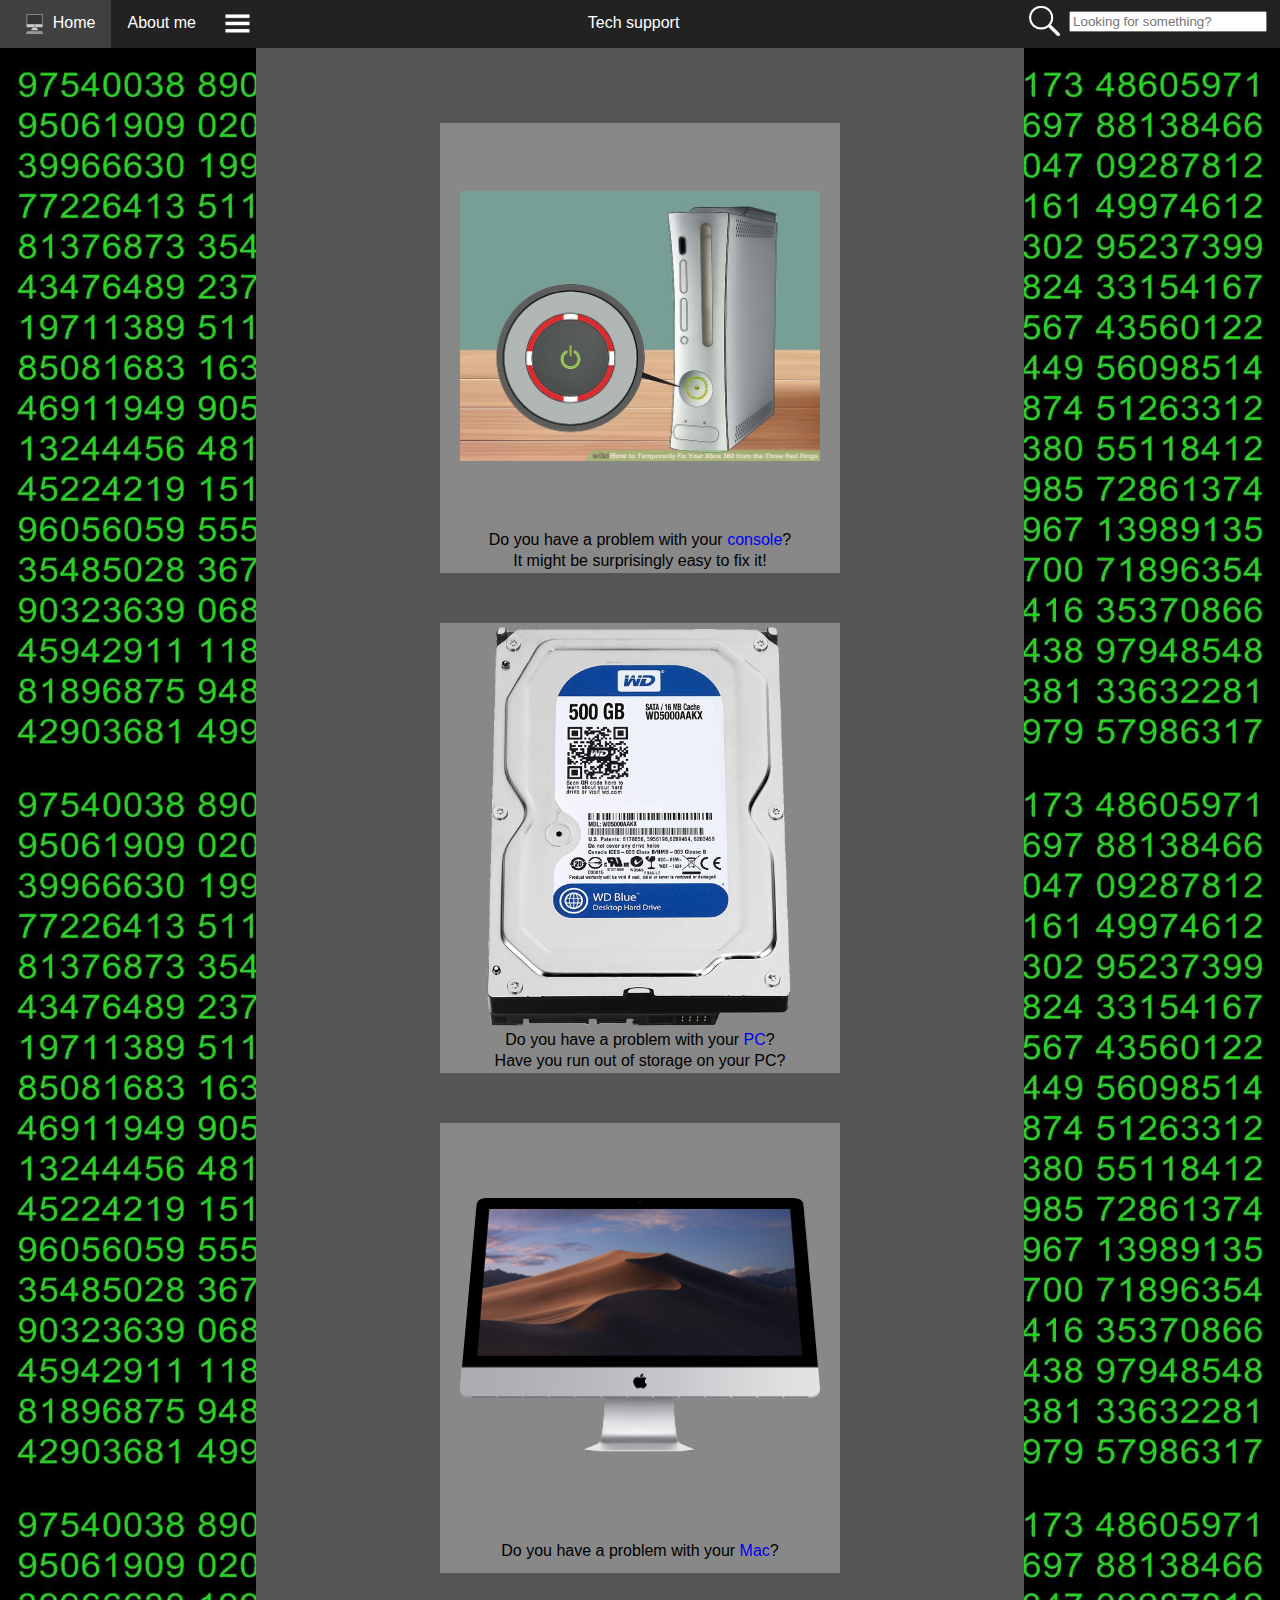
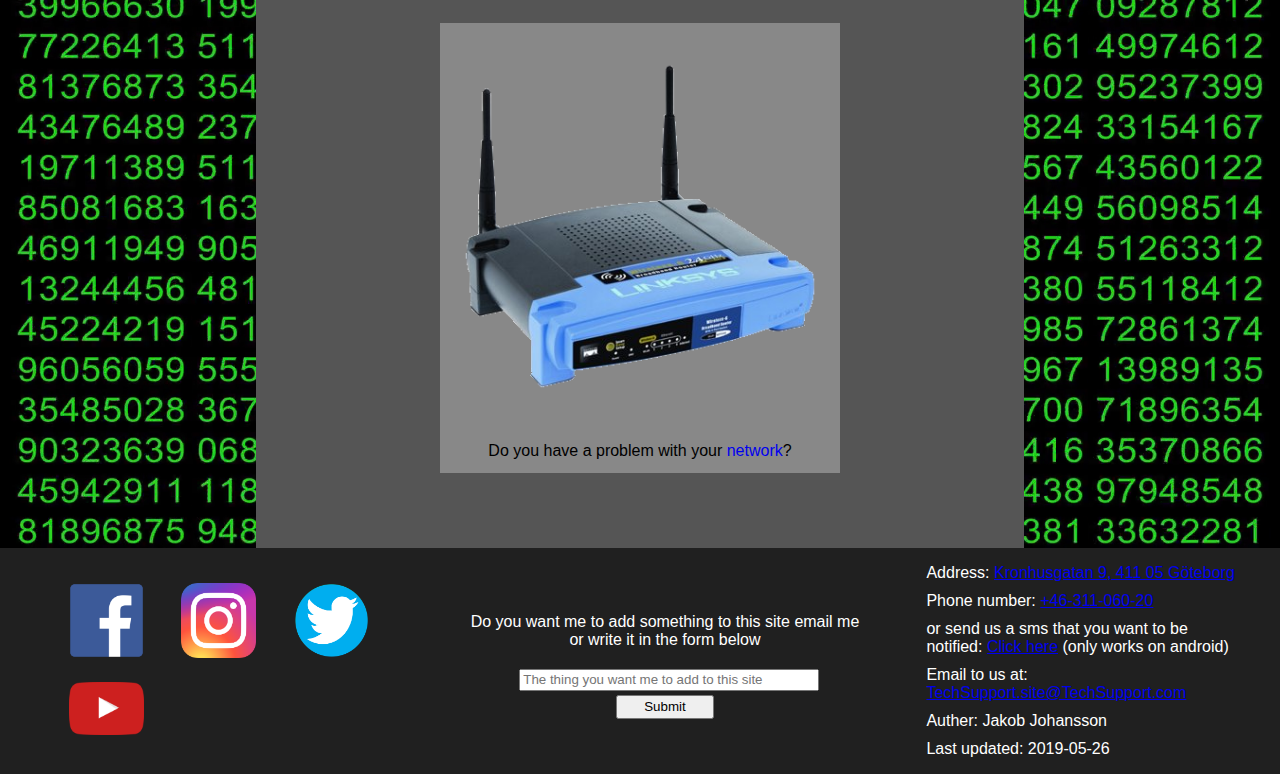
<file: Site/index.html>
<!DOCTYPE html>
<html>
	<head>
		<meta charset="utf-8"> 
		<meta name="description" content="School project">
		<meta name="keywords" content="Tech, Support, TechSupport, School, project">
		<meta name="author" content="LateSWE">

		<title>Tech Support</title>
		<link rel="stylesheet" type="text/css" href="index.css">
		<link rel="stylesheet" type="text/css" href="nav.css">

		<link rel="shortcut icon" href="./main-pics/favicon.ico" type="image/x-icon">
		<link rel="icon" href="./main-pics/favicon.ico" type="image/x-icon">
	</head>
	
	<body>
		<!--
			html files linked in here:
			"index.html"
			"Consoleproblems.html"
			"PCproblems.html"
			"MACproblems.html"
			"Networkproblems.html"
		--->
		<nav>
			<div class="left-menu">
				<a >
				    <div class="menu-logo">
					   <img src="./main-pics/logo.png" alt="Icon">
				    </div>
                Home</a>
				<a href="AboutMe.html">About me</a>
				<div class="dropdown">
					<div class="dropbtn" onclick="myFunction();">
					</div>
					<div class="dropdown-content" id="myDropdown">
						<a href="Consoleproblems.html">Console problems</a>
						<a href="PCproblems.html">PC problems</a>
						<a href="MACproblems.html">MAC problems</a>
						<a href="Networkproblems.html">Network problems</a>
  					</div>
  				</div>
  			</div>

  			<div class="title">
  				<p>Tech support</p>
  			</div>

  			<div class="search">
  				<img src="./main-pics/searchglass.png" alt="search glass icon">
  				<input type="text" name="nav-search" placeholder="Looking for something?">
  			</div>
		</nav>


		<main>
			<div class="mainContent">
				<div class="main-content-div">
					<a href="Consoleproblems.html" class="main-img-div">
						<img src="./console-pics/xbox-red-ring-of-death.jpg" alt="Xbox 360 red ring of death">
					</a>
					<br>
					<p>Do you have a problem with your <a href="Consoleproblems.html">console</a>?</p>
					<p>It might be surprisingly easy to fix it!</p>
				</div>
				<div class="main-content-div">
					<a href="PCproblems.html"class="main-img-div">
						<img src="./pc-pics/new-6tb-hdd.png" alt='A 3.5" 500GB hdd'>
					</a>
					<p>Do you have a problem with your <a href="PCproblems.html">PC</a>?</p>
					<p>Have you run out of storage on your PC?</p>
				</div>
				<div class="main-content-div">
					<a href="MACproblems.html" class="main-img-div">
						<img src="./mac-pics/imac-front.png" alt="A I-Mac">
					</a>
					<br>
					<p>Do you have a problem with your <a href="MACproblems.html">Mac</a>?</p>
				</div>
				<div class="main-content-div">
					<a href="Networkproblems.html" class="main-img-div">
						<img src="./network-pics/router.png" alt="">
					</a>
					<br>
					<p>Do you have a problem with your <a href="Networkproblems.html">network</a>?</p>
				</div>
			</div>
		</main>
		

		<footer>
			<div class="footer-socialmedia">
				<a href="https://www.facebook.com/TechSupport/">
					<img src="./footer-socialmedia/facebook.png">
				</a>
				<a href="https://www.instagram.com/TechSupport/">
					<img src="./footer-socialmedia/instagram.png">
				</a>
				<a href="https://www.twitter.com/TechSupport/">
					<img src="./footer-socialmedia/twitter.png">
				</a>
				<a href="https://www.youtube.com/user/TechSupport">
					<img src="./footer-socialmedia/youtube.png">
				</a>
			</div>

			<div class="footer-add-something">
				<p>Do you want me to add something to this site email me</p>
				<p>or write it in the form below</p>
				<div class="footer-add-something-title">
					<input type="text" name="footer-add-something-title" 
					placeholder="The thing you want me to add to this site">
				</div>
				<div class="footer-add-something-submit">
					<input type="submit" name="footer-add-something-commit">
				</div>
			</div>

			<div class="footer-contact">
				<p>Address: <a href="https://www.google.com/maps/place/NTI+Gymnasiet+Kronhus/@57.7083591,11.96575,87m/data=!3m1!1e3!4m5!3m4!1s0x0:0xc09c5415b3141458!8m2!3d57.7081938!4d11.9657129" target="_blank">Kronhusgatan 9, 411 05 Göteborg</a></p>
				<p>Phone number: <a href="tel:+46-311-060-20">+46-311-060-20</a></p>
				<p>or send us a sms that you want to be notified: <a href="sms:+46-311-060-20?body=I want to know more about this">Click here</a> (only works on android)</p>
				<p>Email to us at: <a href="mailto:TechSupport.site@TechSupport.com">TechSupport.site@TechSupport.com</a></p>
				<p>Auther: Jakob Johansson</p>
				<p>Last updated: 2019-05-26</p>
			</div>
		</footer>





		<script type="text/javascript">
			/* When the user clicks on the button, toggle between hiding and showing the dropdown content */
			function myFunction() {
				document.getElementById("myDropdown").classList.toggle("show");
			}

			// Close the dropdown if the user clicks outside of it
			window.onclick = function(e) {
				if (!e.target.matches('.dropbtn')) {
					var myDropdown = document.getElementById("myDropdown");
					if (myDropdown.classList.contains('show')) {
						myDropdown.classList.remove('show');
					}
				}
			}			
		</script>
	</body>
</html>
</file>
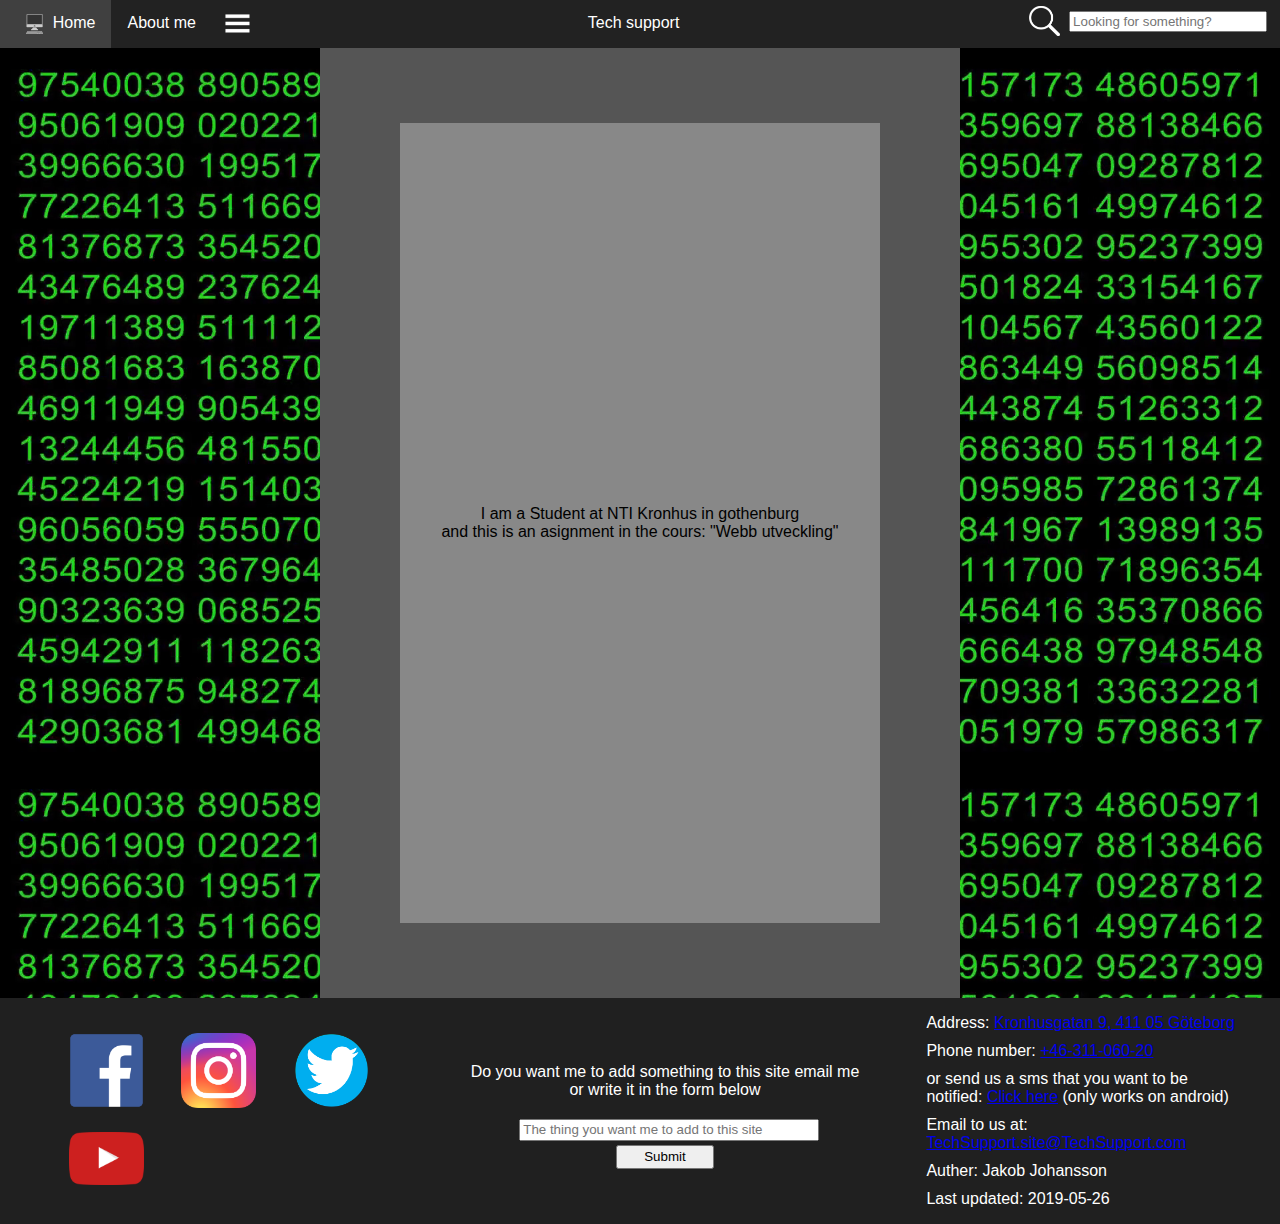
<file: Site/AboutMe.html>
<!DOCTYPE html>
<html>
	<head>
		<meta charset="utf-8"> 
		<meta name="description" content="School project">
		<meta name="keywords" content="Tech, Support, TechSupport, School, project">
		<meta name="author" content="LateSWE">

		<title>Tech Support</title>
		<link rel="stylesheet" type="text/css" href="AboutMe.css">
		<link rel="stylesheet" type="text/css" href="nav.css">

		<link rel="shortcut icon" href="./main-pics/favicon.ico" type="image/x-icon">
		<link rel="icon" href="./main-pics/favicon.ico" type="image/x-icon">
	</head>
	
	<body>
		<!--
			html files linked in here:
			"index.html"
			"Consoleproblems.html"
			"PCproblems.html"
			"MACproblems.html"
			"Networkproblems.html"
		--->
		<nav>
			<div class="left-menu">
				<a href="index.html">
				    <div class="menu-logo">
					   <img src="./main-pics/logo.png" alt="Icon">
				    </div>
                Home</a>
				<a >About me</a>
				<div class="dropdown">
					<div class="dropbtn" onclick="myFunction();">
					</div>
					<div class="dropdown-content" id="myDropdown">
						<a href="Consoleproblems.html">Console problems</a>
						<a href="PCproblems.html">PC problems</a>
						<a href="MACproblems.html">MAC problems</a>
						<a href="Networkproblems.html">Network problems</a>
  					</div>
  				</div>
  			</div>

  			<div class="title">
  				<p>Tech support</p>
  			</div>

  			<div class="search">
  				<img src="./main-pics/searchglass.png" alt="search glass icon">
  				<input type="text" name="nav-search" placeholder="Looking for something?">
  			</div>
		</nav>


		<main>
			<div class="mainContent">
				<div class="mainContent-about-me">
                    <p>I am a Student at NTI Kronhus in gothenburg</p>
                    <p>and this is an asignment in the cours: "Webb utveckling"</p>
                </div>
			</div>
		</main>
		

		<footer>
			<div class="footer-socialmedia">
				<a href="https://www.facebook.com/TechSupport/">
					<img src="./footer-socialmedia/facebook.png">
				</a>
				<a href="https://www.instagram.com/TechSupport/">
					<img src="./footer-socialmedia/instagram.png">
				</a>
				<a href="https://www.twitter.com/TechSupport/">
					<img src="./footer-socialmedia/twitter.png">
				</a>
				<a href="https://www.youtube.com/user/TechSupport">
					<img src="./footer-socialmedia/youtube.png">
				</a>
			</div>

			<div class="footer-add-something">
				<p>Do you want me to add something to this site email me</p>
				<p>or write it in the form below</p>
				<div class="footer-add-something-title">
					<input type="text" name="footer-add-something-title" 
					placeholder="The thing you want me to add to this site">
				</div>
				<div class="footer-add-something-submit">
					<input type="submit" name="footer-add-something-commit">
				</div>
			</div>

			<div class="footer-contact">
				<p>Address: <a href="https://www.google.com/maps/place/NTI+Gymnasiet+Kronhus/@57.7083591,11.96575,87m/data=!3m1!1e3!4m5!3m4!1s0x0:0xc09c5415b3141458!8m2!3d57.7081938!4d11.9657129" target="_blank">Kronhusgatan 9, 411 05 Göteborg</a></p>
				<p>Phone number: <a href="tel:+46-311-060-20">+46-311-060-20</a></p>
				<p>or send us a sms that you want to be notified: <a href="sms:+46-311-060-20?body=I want to know more about this">Click here</a> (only works on android)</p>
				<p>Email to us at: <a href="mailto:TechSupport.site@TechSupport.com">TechSupport.site@TechSupport.com</a></p>
				<p>Auther: Jakob Johansson</p>
				<p>Last updated: 2019-05-26</p>
			</div>
		</footer>





		<script type="text/javascript">
			/* When the user clicks on the button, toggle between hiding and showing the dropdown content */
			function myFunction() {
				document.getElementById("myDropdown").classList.toggle("show");
			}

			// Close the dropdown if the user clicks outside of it
			window.onclick = function(e) {
				if (!e.target.matches('.dropbtn')) {
					var myDropdown = document.getElementById("myDropdown");
					if (myDropdown.classList.contains('show')) {
						myDropdown.classList.remove('show');
					}
				}
			}			
		</script>
	</body>
</html>
</file>
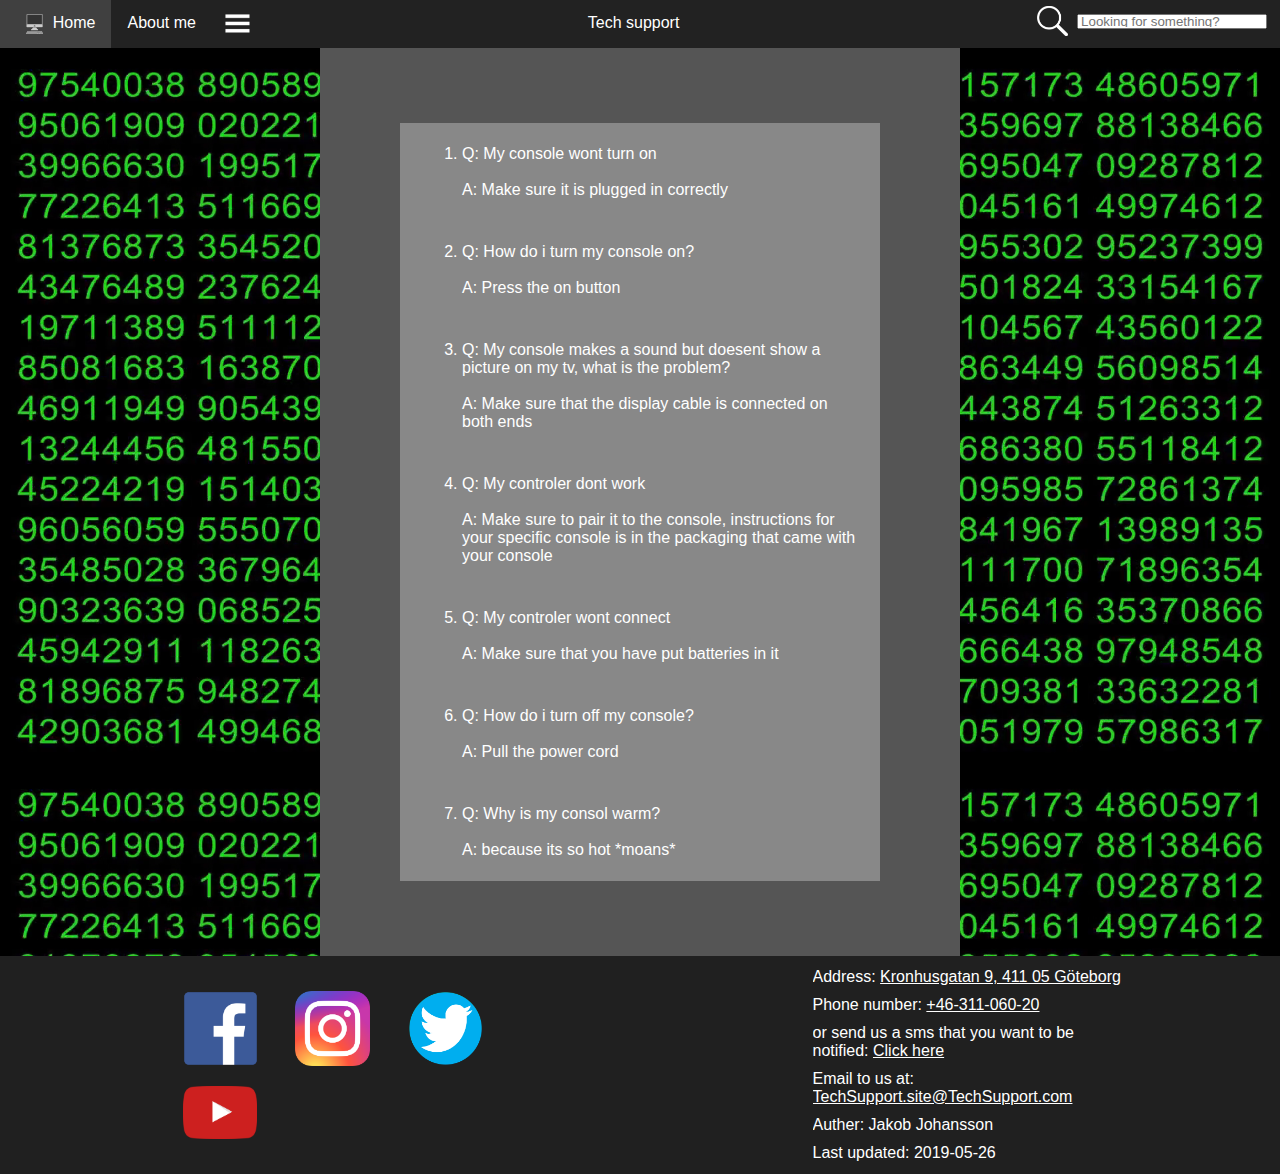
<file: Site/Consoleproblems.html>
<!DOCTYPE: HTML>
<html>
	<head>
		<meta charset="utf-8"> 
		<meta name="description" content="School project">
		<meta name="keywords" content="Tech, Support, TechSupport, School, project">
		<meta name="author" content="LateSWE">

		<title>Tech Support - Console help</title>
		<link rel="stylesheet" type="text/css" href="faq.css">
		<link rel="stylesheet" type="text/css" href="nav.css">

		<link rel="shortcut icon" href="./main-pics/favicon.ico" type="image/x-icon">
		<link rel="icon" href="./main-pics/favicon.ico" type="image/x-icon">
	</head>
    
	<body>
		<!--
			html files linked in here:
			"index.html"
			"Consoleproblems.html'"
			"PCproblems.html"
			"MACproblems.html"
			"Networkproblems.html"
		--->
		<nav>
			<div class="left-menu">
				<a href="index.html">
				    <div class="menu-logo">
					   <img src="./main-pics/logo.png" alt="Icon">
				    </div>
                Home</a>
				<a href="AboutMe.html">About me</a>
				<div class="dropdown">
					<div class="dropbtn" onclick="myFunction();">
					</div>
					<div class="dropdown-content" id="myDropdown">
						<a >Console problems</a>
						<a href="PCproblems.html">PC problems</a>
						<a href="MACproblems.html">MAC problems</a>
						<a href="Networkproblems.html">Network problems</a>
  					</div>
  				</div>
  			</div>

  			<div class="title">
  				<p>Tech support</p>
  			</div>

  			<div class="search">
  				<img src="./main-pics/searchglass.png" alt="search glass icon">
  				<input type="text" name="nav-search" placeholder="Looking for something?">
  			</div>
		</nav>
		
		<main>
			<div class="mainContent">
				<div class="faq">
					<ol>
						<div>
							<li><p>Q: My console wont turn on</p></li>
							<br>
							<p>   A: Make sure it is plugged in correctly</p>
						</div>

						<div>
							<li><p>Q: How do i turn my console on?</p></li>
							<br>
							<p>   A: Press the on button</p>
						</div>
						<div>
							<li><p>Q: My console makes a sound but doesent show a picture on my tv, what is the problem?</p></li>
							<br>
							<p>   A: Make sure that the display cable is connected on both ends</p>
						</div>
						<div>
							<li><p>Q: My controler dont work</p></li>
							<br>
							<p>   A: Make sure to pair it to the console, instructions for your specific console is in the packaging that came with your console</p>
						</div>
						<div>
							<li><p>Q: My controler wont connect</p></li>
							<br>
							<p>   A: Make sure that you have put batteries in it</p>
						</div>
						<div>
							<li><p>Q: How do i turn off my console?</p></li>
							<br>
							<p>   A: Pull the power cord</p>
						</div>
						<div>
							<li><p>Q: Why is my consol warm?</p></li>
							<br>
							<p>   A: because its so hot *moans*</p>
						</div>
					</ol>
				</div>
				
			</div>

		</main>


		<footer>
			<div class="footer-socialmedia">
				<a href="https://www.facebook.com/TechSupport/">
					<img src="./footer-socialmedia/facebook.png">
				</a>
				<a href="https://www.instagram.com/TechSupport/">
					<img src="./footer-socialmedia/instagram.png">
				</a>
				<a href="https://www.twitter.com/TechSupport/">
					<img src="./footer-socialmedia/twitter.png">
				</a>
				<a href="https://www.youtube.com/user/TechSupport">
					<img src="./footer-socialmedia/youtube.png">
				</a>
			</div>

			<div class="footer-location">
				<p>Address: <a href="https://www.google.com/maps/place/NTI+Gymnasiet+Kronhus/@57.7083591,11.96575,87m/data=!3m1!1e3!4m5!3m4!1s0x0:0xc09c5415b3141458!8m2!3d57.7081938!4d11.9657129" target="_blank">Kronhusgatan 9, 411 05 Göteborg</a></p>
				<p>Phone number: <a href="tel:+46708445151">+46-311-060-20</a></p>
				<p>or send us a sms that you want to be notified: <a href="sms:+46708445151?body=I want to know more about this">Click here</a></p>
				<p>Email to us at: <a href="mailto:TechSupport.site@TechSupport.com">TechSupport.site@TechSupport.com</a></p>
				<p>Auther: Jakob Johansson</p>
				<p>Last updated: 2019-05-26</p>
			</div>
		</footer>





		<script type="text/javascript">
			/* When the user clicks on the button, toggle between hiding and showing the dropdown content */
			function myFunction() {
				document.getElementById("myDropdown").classList.toggle("show");
			}

			// Close the dropdown if the user clicks outside of it
			window.onclick = function(e) {
				if (!e.target.matches('.dropbtn')) {
					var myDropdown = document.getElementById("myDropdown");
					if (myDropdown.classList.contains('show')) {
						myDropdown.classList.remove('show');
					}
				}
			}			
		</script>
	</body>
</html>
</file>
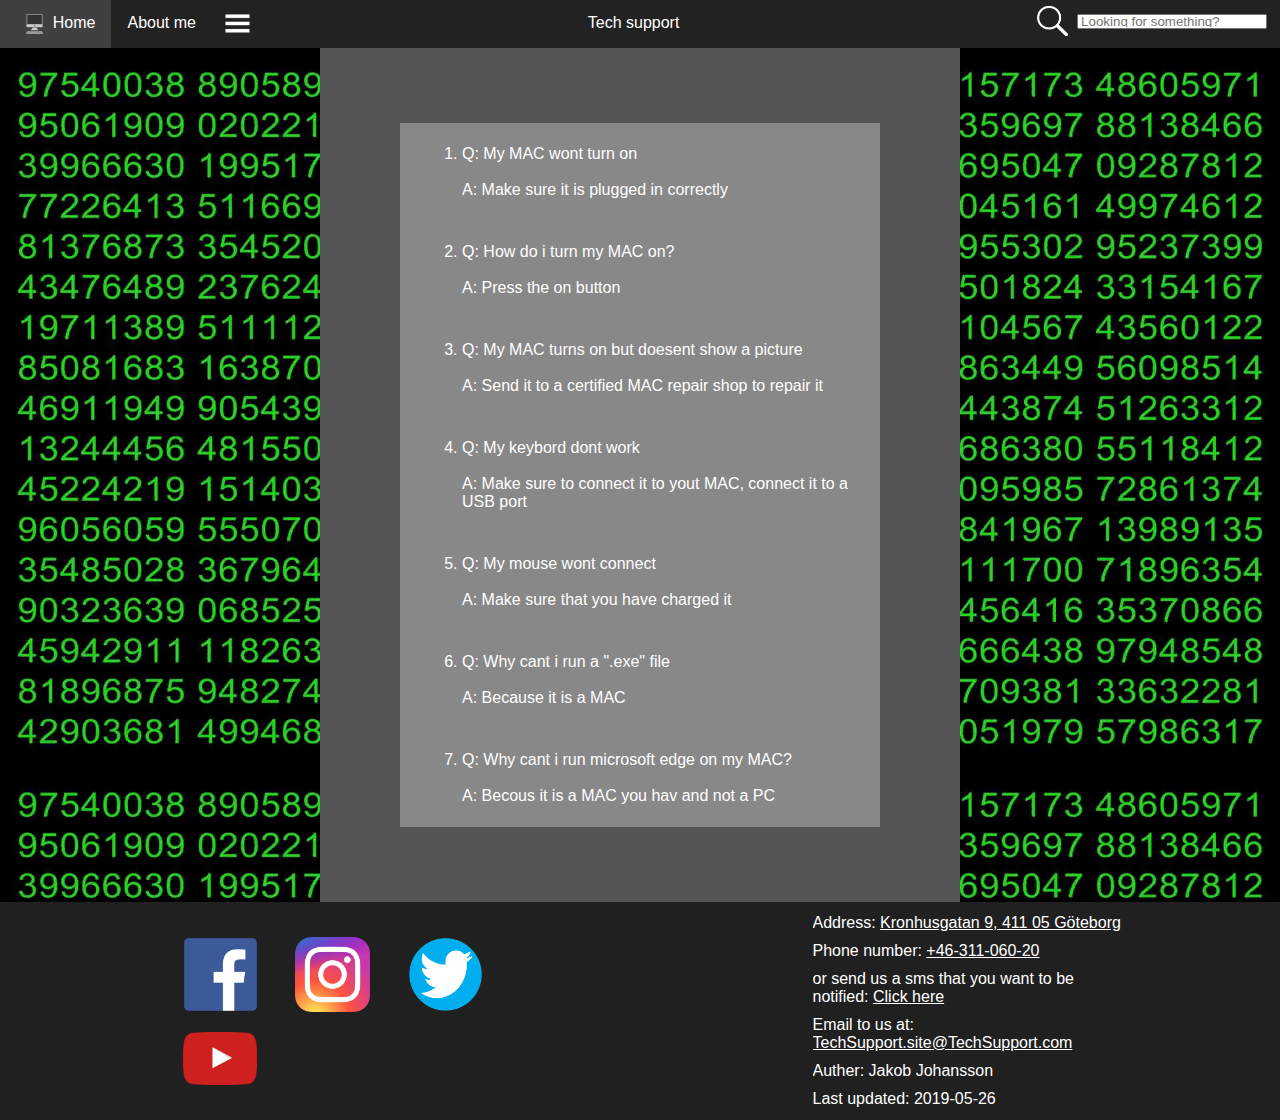
<file: Site/MACproblems.html>
<!DOCTYPE: HTML>
<html>
	<head>
		<meta charset="utf-8"> 
		<meta name="description" content="School project">
		<meta name="keywords" content="Tech, Support, TechSupport, School, project">
		<meta name="author" content="LateSWE">

		<title>Tech Support - MAC help</title>
		<link rel="stylesheet" type="text/css" href="faq.css">
		<link rel="stylesheet" type="text/css" href="nav.css">

		<link rel="shortcut icon" href="./main-pics/favicon.ico" type="image/x-icon">
		<link rel="icon" href="./main-pics/favicon.ico" type="image/x-icon">
	</head>
    
	<body>
		<!--
			html files linked in here:
			"index.html"
			"Consoleproblems.html'"
			"PCproblems.html"
			"MACproblems.html"
			"Networkproblems.html"
		--->
		<nav>
			<div class="left-menu">
				<a href="index.html">
				    <div class="menu-logo">
					   <img src="./main-pics/logo.png" alt="Icon">
				    </div>
                Home</a>
				<a href="AboutMe.html">About me</a>
				<div class="dropdown">
					<div class="dropbtn" onclick="myFunction();">
					</div>
					<div class="dropdown-content" id="myDropdown">
						<a href="Consoleproblems.html">Console problems</a>
						<a href="PCproblems.html">PC problems</a>
						<a >MAC problems</a>
						<a href="Networkproblems.html">Network problems</a>
  					</div>
  				</div>
  			</div>

  			<div class="title">
  				<p>Tech support</p>
  			</div>

  			<div class="search">
  				<img src="./main-pics/searchglass.png" alt="search glass icon">
  				<input type="text" name="nav-search" placeholder="Looking for something?">
  			</div>
		</nav>

		
		<main>
			<div class="mainContent">
				<div class="faq">
					<ol>
						<div>
							<li><p>Q: My MAC wont turn on</p></li>
							<br>
							<p>   A: Make sure it is plugged in correctly</p>
						</div>

						<div>
							<li><p>Q: How do i turn my MAC on?</p></li>
							<br>
							<p>   A: Press the on button</p>
						</div>
						<div>
							<li><p>Q: My MAC turns on but doesent show a picture</p></li>
							<br>
							<p>   A: Send it to a certified MAC repair shop to repair it</p>
						</div>
						<div>
							<li><p>Q: My keybord dont work</p></li>
							<br>
							<p>   A: Make sure to connect it to yout MAC, connect it to a USB port</p>
						</div>
						<div>
							<li><p>Q: My mouse wont connect</p></li>
							<br>
							<p>   A: Make sure that you have charged it</p>
						</div>
						<div>
							<li><p>Q: Why cant i run a ".exe" file</p></li>
							<br>
							<p>   A: Because it is a MAC</p> 
						</div>
						<div>
							<li><p>Q: Why cant i run microsoft edge on my MAC?</p></li>
							<br>
							<p>   A: Becous it is a MAC you hav and not a PC</p>
						</div>
					</ol>
				</div>
				
			</div>

		</main>


		<footer>
			<div class="footer-socialmedia">
				<a href="https://www.facebook.com/TechSupport/">
					<img src="./footer-socialmedia/facebook.png">
				</a>
				<a href="https://www.instagram.com/TechSupport/">
					<img src="./footer-socialmedia/instagram.png">
				</a>
				<a href="https://www.twitter.com/TechSupport/">
					<img src="./footer-socialmedia/twitter.png">
				</a>
				<a href="https://www.youtube.com/user/TechSupport">
					<img src="./footer-socialmedia/youtube.png">
				</a>
			</div>

			<div class="footer-location">
				<p>Address: <a href="https://www.google.com/maps/place/NTI+Gymnasiet+Kronhus/@57.7083591,11.96575,87m/data=!3m1!1e3!4m5!3m4!1s0x0:0xc09c5415b3141458!8m2!3d57.7081938!4d11.9657129" target="_blank">Kronhusgatan 9, 411 05 Göteborg</a></p>
				<p>Phone number: <a href="tel:+46708445151">+46-311-060-20</a></p>
				<p>or send us a sms that you want to be notified: <a href="sms:+46708445151?body=I want to know more about this">Click here</a></p>
				<p>Email to us at: <a href="mailto:TechSupport.site@TechSupport.com">TechSupport.site@TechSupport.com</a></p>
				<p>Auther: Jakob Johansson</p>
				<p>Last updated: 2019-05-26</p>
			</div>
		</footer>





		<script type="text/javascript">
			/* When the user clicks on the button, toggle between hiding and showing the dropdown content */
			function myFunction() {
				document.getElementById("myDropdown").classList.toggle("show");
			}

			// Close the dropdown if the user clicks outside of it
			window.onclick = function(e) {
				if (!e.target.matches('.dropbtn')) {
					var myDropdown = document.getElementById("myDropdown");
					if (myDropdown.classList.contains('show')) {
						myDropdown.classList.remove('show');
					}
				}
			}			
		</script>
	</body>
</html>
</file>
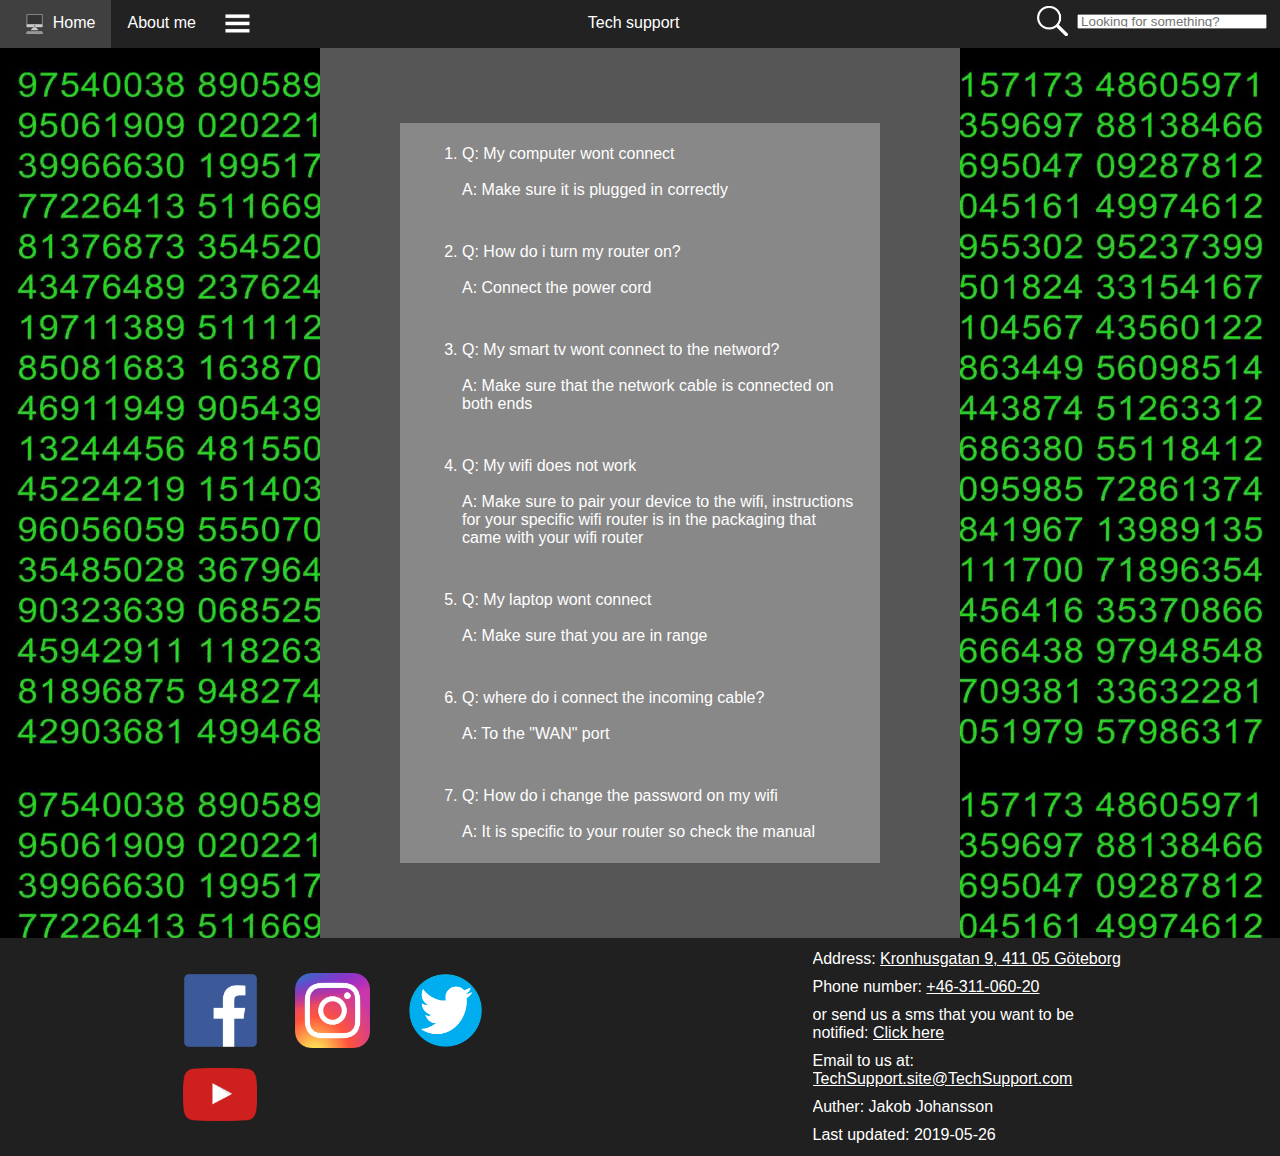
<file: Site/Networkproblems.html>
<!DOCTYPE: HTML>
<html>
	<head>
		<meta charset="utf-8"> 
		<meta name="description" content="School project">
		<meta name="keywords" content="Tech, Support, TechSupport, School, project">
		<meta name="author" content="LateSWE">

		<title>Tech Support - Network help</title>
		<link rel="stylesheet" type="text/css" href="faq.css">
		<link rel="stylesheet" type="text/css" href="nav.css">

		<link rel="shortcut icon" href="./main-pics/favicon.ico" type="image/x-icon">
		<link rel="icon" href="./main-pics/favicon.ico" type="image/x-icon">
	</head>
    
	<body>
		<!--
			html files linked in here:
			"index.html"
			"Consoleproblems.html'"
			"PCproblems.html"
			"MACproblems.html"
			"Networkproblems.html"
		--->
		<nav>
			<div class="left-menu">
				<a href="index.html">
				    <div class="menu-logo">
					   <img src="./main-pics/logo.png" alt="Icon">
				    </div>
                Home</a>
				<a href="AboutMe.html">About me</a>
				<div class="dropdown">
					<div class="dropbtn" onclick="myFunction();">
					</div>
					<div class="dropdown-content" id="myDropdown">
						<a href="Consoleproblems.html">Console problems</a>
						<a href="PCproblems.html">PC problems</a>
						<a href="MACproblems.html">MAC problems</a>
						<a >Network problems</a>
  					</div>
  				</div>
  			</div>

  			<div class="title">
  				<p>Tech support</p>
  			</div>

  			<div class="search">
  				<img src="./main-pics/searchglass.png" alt="search glass icon">
  				<input type="text" name="nav-search" placeholder="Looking for something?">
  			</div>
		</nav>

		
		<main>
			<div class="mainContent">
				<div class="faq">
					<ol>
						<div>
							<li><p>Q: My computer wont connect</p></li>
							<br>
							<p>   A: Make sure it is plugged in correctly</p>
						</div>

						<div>
							<li><p>Q: How do i turn my router on?</p></li>
							<br>
							<p>   A: Connect the power cord</p>
						</div>
						<div>
							<li><p>Q: My smart tv wont connect to the netword?</p></li>
							<br>
							<p>   A: Make sure that the network cable is connected on both ends</p>
						</div>
						<div>
							<li><p>Q: My wifi does not work</p></li>
							<br>
							<p>   A: Make sure to pair your device to the wifi, instructions for your specific wifi router is in the packaging that came with your wifi router</p>
						</div>
						<div>
							<li><p>Q: My laptop wont connect</p></li>
							<br>
							<p>   A: Make sure that you are in range</p>
						</div>
						<div>
							<li><p>Q: where do i connect the incoming cable?</p></li>
							<br>
							<p>   A: To the "WAN" port</p>
						</div>
						<div>
							<li><p>Q: How do i change the password on my wifi</p></li>
							<br>
							<p>   A: It is specific to your router so check the manual</p>
						</div>
					</ol>
				</div>
				
			</div>

		</main>


		<footer>
			<div class="footer-socialmedia">
				<a href="https://www.facebook.com/TechSupport/">
					<img src="./footer-socialmedia/facebook.png">
				</a>
				<a href="https://www.instagram.com/TechSupport/">
					<img src="./footer-socialmedia/instagram.png">
				</a>
				<a href="https://www.twitter.com/TechSupport/">
					<img src="./footer-socialmedia/twitter.png">
				</a>
				<a href="https://www.youtube.com/user/TechSupport">
					<img src="./footer-socialmedia/youtube.png">
				</a>
			</div>

			<div class="footer-location">
				<p>Address: <a href="https://www.google.com/maps/place/NTI+Gymnasiet+Kronhus/@57.7083591,11.96575,87m/data=!3m1!1e3!4m5!3m4!1s0x0:0xc09c5415b3141458!8m2!3d57.7081938!4d11.9657129" target="_blank">Kronhusgatan 9, 411 05 Göteborg</a></p>
				<p>Phone number: <a href="tel:+46708445151">+46-311-060-20</a></p>
				<p>or send us a sms that you want to be notified: <a href="sms:+46708445151?body=I want to know more about this">Click here</a></p>
				<p>Email to us at: <a href="mailto:TechSupport.site@TechSupport.com">TechSupport.site@TechSupport.com</a></p>
				<p>Auther: Jakob Johansson</p>
				<p>Last updated: 2019-05-26</p>
			</div>
		</footer>





		<script type="text/javascript">
			/* When the user clicks on the button, toggle between hiding and showing the dropdown content */
			function myFunction() {
				document.getElementById("myDropdown").classList.toggle("show");
			}

			// Close the dropdown if the user clicks outside of it
			window.onclick = function(e) {
				if (!e.target.matches('.dropbtn')) {
					var myDropdown = document.getElementById("myDropdown");
					if (myDropdown.classList.contains('show')) {
						myDropdown.classList.remove('show');
					}
				}
			}			
		</script>
	</body>
</html>
</file>
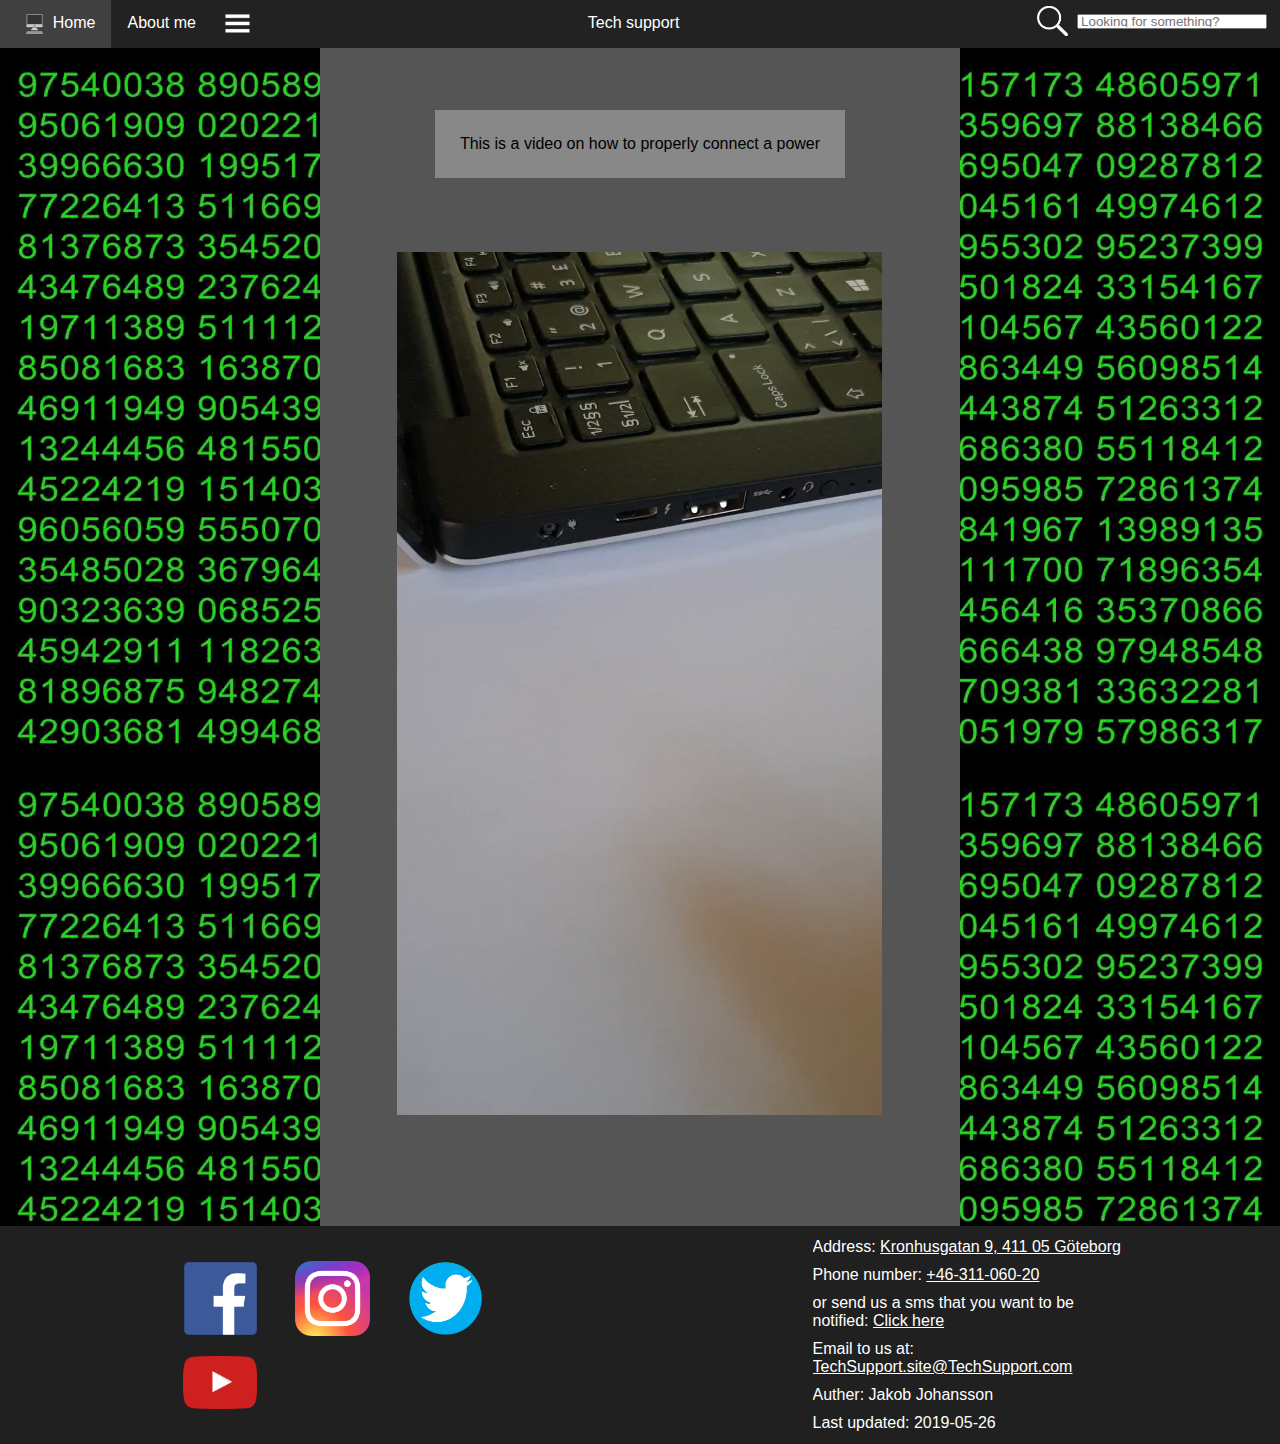
<file: Site/PCpowerCable.html>
<!DOCTYPE: HTML>
<html>
	<head>
		<meta charset="utf-8"> 
		<meta name="description" content="School project">
		<meta name="keywords" content="Tech, Support, TechSupport, School, project">
		<meta name="author" content="LateSWE">

		<title>Tech Support - PC help</title>
		<link rel="stylesheet" type="text/css" href="PCpowerCables.css">
		<link rel="stylesheet" type="text/css" href="nav.css">

		<link rel="shortcut icon" href="./main-pics/favicon.ico" type="image/x-icon">
		<link rel="icon" href="./main-pics/favicon.ico" type="image/x-icon">
	</head>
    
	<body>
		<!--
			html files linked in here:
			"index.html"
			"Consoleproblems.html'"
			"PCproblems.html"
			"MACproblems.html"
			"Networkproblems.html"
		--->
		<nav>
			<div class="left-menu">
				<a href="index.html">
				    <div class="menu-logo">
					   <img src="./main-pics/logo.png" alt="Icon">
				    </div>
                Home</a>
				<a href="AboutMe.html">About me</a>
				<div class="dropdown">
					<div class="dropbtn" onclick="myFunction();">
				    </div>
					<div class="dropdown-content" id="myDropdown">
						<a href="Consoleproblems.html">Console problems</a>
						<a >PC problems</a>
						<a href="MACproblems.html">MAC problems</a>
						<a href="Networkproblems.html">Network problems</a>
  					</div>
  				</div>
  			</div>

  			<div class="title">
  				<p>Tech support</p>
  			</div>

  			<div class="search">
  				<img src="./main-pics/searchglass.png" alt="search glass icon">
  				<input type="text" name="nav-search" placeholder="Looking for something?">
  			</div>
		</nav>

		
		<main>
			<div class="mainContent">
				<div>
					<p>This is a video on how to properly connect a power</p>
				</div>
				<video width="80%" height="80%">
					<source src="./pc-pics/Video.webm" type="video/webm">
					<source src="./pc-pics/Video.mp4" type="video/mp4">
					<source src="./pc-pics/Video.avi" type="video/avi">
					<source src="./pc-pics/Video.m4v" type="video/mp4">
				</video>
			</div>

		</main>


		<footer>
			<div class="footer-socialmedia">
				<a href="https://www.facebook.com/TechSupport/">
					<img src="./footer-socialmedia/facebook.png">
				</a>
				<a href="https://www.instagram.com/TechSupport/">
					<img src="./footer-socialmedia/instagram.png">
				</a>
				<a href="https://www.twitter.com/TechSupport/">
					<img src="./footer-socialmedia/twitter.png">
				</a>
				<a href="https://www.youtube.com/user/TechSupport">
					<img src="./footer-socialmedia/youtube.png">
				</a>
			</div>

			<div class="footer-location">
				<p>Address: <a href="https://www.google.com/maps/place/NTI+Gymnasiet+Kronhus/@57.7083591,11.96575,87m/data=!3m1!1e3!4m5!3m4!1s0x0:0xc09c5415b3141458!8m2!3d57.7081938!4d11.9657129" target="_blank">Kronhusgatan 9, 411 05 Göteborg</a></p>
				<p>Phone number: <a href="tel:+46708445151">+46-311-060-20</a></p>
				<p>or send us a sms that you want to be notified: <a href="sms:+46708445151?body=I want to know more about this">Click here</a></p>
				<p>Email to us at: <a href="mailto:TechSupport.site@TechSupport.com">TechSupport.site@TechSupport.com</a></p>
				<p>Auther: Jakob Johansson</p>
				<p>Last updated: 2019-05-26</p>
			</div>
		</footer>





		<script type="text/javascript">
			/* When the user clicks on the button, toggle between hiding and showing the dropdown content */
			function myFunction() {
				document.getElementById("myDropdown").classList.toggle("show");
			}

			// Close the dropdown if the user clicks outside of it
			window.onclick = function(e) {
				if (!e.target.matches('.dropbtn')) {
					var myDropdown = document.getElementById("myDropdown");
					if (myDropdown.classList.contains('show')) {
						myDropdown.classList.remove('show');
					}
				}
			}			
		</script>
	</body>
</html>
</file>
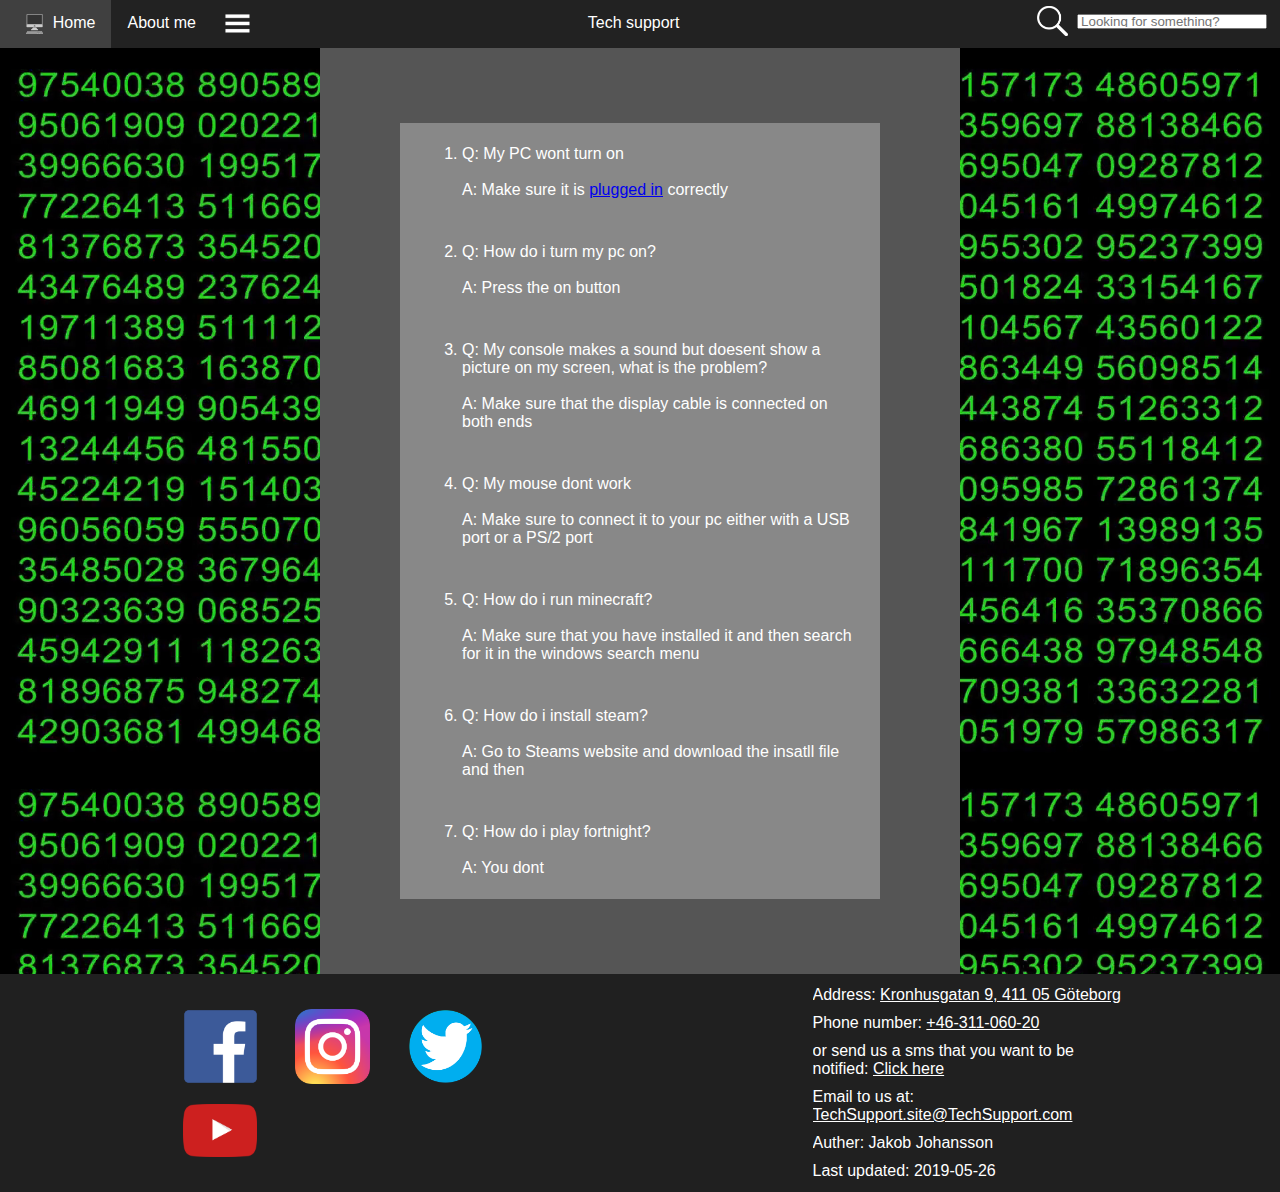
<file: Site/PCproblems.html>
<!DOCTYPE: HTML>
<html>
	<head>
		<meta charset="utf-8"> 
		<meta name="description" content="School project">
		<meta name="keywords" content="Tech, Support, TechSupport, School, project">
		<meta name="author" content="LateSWE">

		<title>Tech Support - PC help</title>
		<link rel="stylesheet" type="text/css" href="faq.css">
		<link rel="stylesheet" type="text/css" href="nav.css">

		<link rel="shortcut icon" href="./main-pics/favicon.ico" type="image/x-icon">
		<link rel="icon" href="./main-pics/favicon.ico" type="image/x-icon">
	</head>
    
	<body>
		<!--
			html files linked in here:
			"index.html"
			"Consoleproblems.html'"
			"PCproblems.html"
			"MACproblems.html"
			"Networkproblems.html"
		--->
		<nav>
			<div class="left-menu">
				<a href="index.html">
				    <div class="menu-logo">
					   <img src="./main-pics/logo.png" alt="Icon">
				    </div>
                Home</a>
				<a href="AboutMe.html">About me</a>
				<div class="dropdown">
					<div class="dropbtn" onclick="myFunction();">
				    </div>
					<div class="dropdown-content" id="myDropdown">
						<a href="Consoleproblems.html">Console problems</a>
						<a >PC problems</a>
						<a href="MACproblems.html">MAC problems</a>
						<a href="Networkproblems.html">Network problems</a>
  					</div>
  				</div>
  			</div>

  			<div class="title">
  				<p>Tech support</p>
  			</div>

  			<div class="search">
  				<img src="./main-pics/searchglass.png" alt="search glass icon">
  				<input type="text" name="nav-search" placeholder="Looking for something?">
  			</div>
		</nav>

		
		<main>
			<div class="mainContent">
				<div class="faq">
					<ol>
						<div>
							<li><p>Q: My PC wont turn on</p></li>
							<br>
							<p>   A: Make sure it is <a href="./PCpowerCable.html">plugged in</a> correctly</p>
						</div>

						<div>
							<li><p>Q: How do i turn my pc on?</p></li>
							<br>
							<p>   A: Press the on button</p>
						</div>
						<div>
							<li><p>Q: My console makes a sound but doesent show a picture on my screen, what is the problem?</p></li>
							<br>
							<p>   A: Make sure that the display cable is connected on both ends</p>
						</div>
						<div>
							<li><p>Q: My mouse dont work</p></li>
							<br>
							<p>   A: Make sure to connect it to your pc either with a USB port or a PS/2 port</p>
						</div>
						<div>
							<li><p>Q: How do i run minecraft?</p></li>
							<br>
							<p>   A: Make sure that you have installed it and then search for it in the windows search menu</p>
						</div>
						<div>
							<li><p>Q: How do i install steam?</p></li>
							<br>
							<p>   A: Go to Steams website and download the insatll file and then </p>
						</div>
						<div>
							<li><p>Q: How do i play fortnight?</p></li>
							<br>
							<p>   A: You dont</p>
						</div>
					</ol>
				</div>
				
			</div>

		</main>


		<footer>
			<div class="footer-socialmedia">
				<a href="https://www.facebook.com/TechSupport/">
					<img src="./footer-socialmedia/facebook.png">
				</a>
				<a href="https://www.instagram.com/TechSupport/">
					<img src="./footer-socialmedia/instagram.png">
				</a>
				<a href="https://www.twitter.com/TechSupport/">
					<img src="./footer-socialmedia/twitter.png">
				</a>
				<a href="https://www.youtube.com/user/TechSupport">
					<img src="./footer-socialmedia/youtube.png">
				</a>
			</div>

			<div class="footer-location">
				<p>Address: <a href="https://www.google.com/maps/place/NTI+Gymnasiet+Kronhus/@57.7083591,11.96575,87m/data=!3m1!1e3!4m5!3m4!1s0x0:0xc09c5415b3141458!8m2!3d57.7081938!4d11.9657129" target="_blank">Kronhusgatan 9, 411 05 Göteborg</a></p>
				<p>Phone number: <a href="tel:+46708445151">+46-311-060-20</a></p>
				<p>or send us a sms that you want to be notified: <a href="sms:+46708445151?body=I want to know more about this">Click here</a></p>
				<p>Email to us at: <a href="mailto:TechSupport.site@TechSupport.com">TechSupport.site@TechSupport.com</a></p>
				<p>Auther: Jakob Johansson</p>
				<p>Last updated: 2019-05-26</p>
			</div>
		</footer>





		<script type="text/javascript">
			/* When the user clicks on the button, toggle between hiding and showing the dropdown content */
			function myFunction() {
				document.getElementById("myDropdown").classList.toggle("show");
			}

			// Close the dropdown if the user clicks outside of it
			window.onclick = function(e) {
				if (!e.target.matches('.dropbtn')) {
					var myDropdown = document.getElementById("myDropdown");
					if (myDropdown.classList.contains('show')) {
						myDropdown.classList.remove('show');
					}
				}
			}			
		</script>
	</body>
</html>
</file>
<file: Site/index.css>
*{
	margin: 0px;
	font-family: Arial, Helvetica, sans-serif;}
img{
	max-width: 100%;
    max-height: 100%;
    object-fit: contain;
}



/**/
/*Main CSS*/
/**/

main{
	background-image: url("./main-pics/numbers.png");
	background-repeat: repeat;
	background-size: contain;

	display: flex;
	justify-content: center;
}
main a {
	font-size: 16px;
	text-align: center;
	text-decoration: none;
}
main p {
	color: black;
	text-align: center;
	font-size: 16px;
}

.mainContent{
	padding: 50px 0px 50px 0px;
	width: 60%;
	background-color: #555;

	display: flex;
	justify-content: center;
	align-items: center;
	columns: 2;
	flex-wrap: wrap;
}

.main-content-div{
	width: 400px;
	height: 450px;
	margin: 25px;
	background-color: #888;

	display: flex;
	justify-content: center;
	flex-wrap: wrap;
}

.main-img-div{
	width: 90%;
	height: 90%;

	display: flex;
	justify-content: center;
}
/**/
/*Main CSS ends here*/
/**/

/**/
/*Footer CSS*/
/**/
footer{
	background-color: #202020;
	width: 100%;
	height: 250;
	display: flex; 
	flex-direction: row;
	justify-content: space-around;
}

.footer-socialmedia{
	padding: 25px;
	width: 25%;
	background-color: #202020;
	
	display: flex;
	justify-content: space-between;
	flex-direction: row;
	flex-wrap: wrap;
}
.footer-socialmedia img{
	max-width: 75px;
	margin: 10px;
}
.footer-socialmedia a{
	align-self: center;
}


.footer-add-something{
	text-overflow: all;

	display: flex;
	flex-direction: column;
	column-count: 1;
	flex-wrap: wrap;
	align-self: center;
	align-items: center;
}
.footer-add-something p{
	color: white;
}
.footer-add-something input{
	margin-top: 10px;
	width: 100%;
	height: 100%;
}
.footer-add-something-title{
	width: 75%;
	height: 16px;
	margin-top: 10px;

	text-overflow: clip;
}

.footer-add-something-submit{
	width: 25%;
	height: 24px;
	margin-top: 10px;

	text-overflow: clip;
}


.footer-contact{
	width: 25%;

	float: right;
	align-self: center;
}
.footer-contact a, .footer-contact p{
	overflow: hidden;
	font-family: Arial, Helvetica, sans-serif;

	text-align: left;
	text-overflow: hide;
	font-size: 16px;
	padding: 5px 0px;
}
.footer-contact p{
	color: white;
}
</file>
<file: Site/nav.css>
/*nav CSS neranför*/
nav {
	background-color: #222;
	overflow: hidden;

	display: flex; 
	flex-direction: row;
	justify-content: space-around;
	align-content: space-between;
	}
nav a {
	padding: 14px 16px;
	float: left;
	font-size: 16px;
	color: white;
	text-align: center;
	text-decoration: none;
}
nav p {
	padding: 14px 16px;
	color: white;
	font-size: 16px;
	text-align: center;
}

.menu-home{
    display: flex;
    flex-flow: row;
    flex-wrap: nowrap;
    justify-content: center;
}
.menu-logo{
	display: flex;
    
}
.menu-logo img{
	padding: 0px 10px 0px 10px;
	float: left;
	height: 20px;

	align-self: center;
}

.left-menu{
	width: 30%;
	display: flex;
	flex-direction: row;
	flex-wrap: nowrap;
}

.dropdown .dropbtn {
	padding: 14px 16px;
	cursor: pointer;
	font-size: 16px;  
	border: none;
	outline: none;
	color: white;
	background-color: inherit;
	font-family: inherit;
	margin: 0;
}

nav a{
    display: flex;
}

/*ändrar bakgrunds färgen för knapparna i menyn som alltid syns*/
nav a:hover, .dropdown:hover .dropbtn, .dropbtn:focus {
	background-color: #404040;
}

/*för diven som innehåller menyn som ommer ner*/
.dropdown-content {
	display: none;
	position: absolute;
	background-color: #f9f9f9;
	min-width: 160px;
	box-shadow: 0px 8px 16px 0px rgba(0,0,0,0.2);
	z-index: 1;
}

/*knappen för menyn*/
.dropbtn{
    height: 20px;
    width: 20px;
    
    background-image: url(main-pics/menuimage.png);
    background-size: 25px;
    background-repeat: no-repeat;
    background-position: center;
}

/*ändrar alla a taggar i dropdown-content*/
.dropdown-content a {
	float: none;
	color: black;
	padding: 12px 16px;
	text-decoration: none;
	display: block;
	text-align: left;
}

/*ändrar bakgrunds färg när musen hovrar över den sakerna i menyn som kommer ner*/
.dropdown-content a:hover {
	background-color: #ddd;
}

.show {
	display: block;
}


.title{
	width: 40%;
	float: left;
}


.search{
	padding: 0.5% 1% 0% 0px;
	width: 30%;
	height: 30px;
	float: left;
	overflow: hidden;

	display: flex;
	flex-direction: row;
	flex-wrap: nowrap;
	justify-content: flex-end;
	align-content: center;
}
.search input{
	width: 50%;
	height: 50%;
	float: left;
	align-self: center;
}
.search img{
	padding-right: 2.5%;
}

/**/
/*nav CSS slutar här*/
/**/
</file>
<file: Site/AboutMe.css>
*{
	margin: 0px;
	font-family: Arial, Helvetica, sans-serif;}
img{
	max-width: 100%;
    max-height: 100%;
    object-fit: contain;
}

/**/
/*Main CSS*/
/**/

main{
	background-image: url("./main-pics/numbers.png");
	background-repeat: repeat;
	background-size: contain;

	display: flex;
	justify-content: center;
}
main a {
	font-size: 16px;
	text-align: center;
	text-decoration: none;
}
main p {
	color: black;
	font-size: 16px;
}

.mainContent{
	padding: 50px 0px 50px 0px;
	width: 50%;
	background-color: #555;

	display: flex;
	justify-content: center;
	align-items: center;
	flex-wrap: wrap;
}

.mainContent-about-me{
	width: 75%;
	height: 800px;
	margin: 25px;
	background-color: #888;

	display: flex;
	flex-wrap: wrap;
    align-content: center;
	justify-content: center;
}
/**/
/*Main CSS ends here*/
/**/

/**/
/*Footer CSS*/
/**/
footer{
	background-color: #202020;
	width: 100%;
	height: 250;
	display: flex; 
	flex-direction: row;
	justify-content: space-around;
}

.footer-socialmedia{
	padding: 25px;
	width: 25%;
	background-color: #202020;
	
	display: flex;
	justify-content: space-between;
	flex-direction: row;
	flex-wrap: wrap;
}
.footer-socialmedia img{
	max-width: 75px;
	margin: 10px;
}
.footer-socialmedia a{
	align-self: center;
}


.footer-add-something{
	text-overflow: all;

	display: flex;
	flex-direction: column;
	column-count: 1;
	flex-wrap: wrap;
	align-self: center;
	align-items: center;
}
.footer-add-something p{
	color: white;
}
.footer-add-something input{
	margin-top: 10px;
	width: 100%;
	height: 100%;
}
.footer-add-something-title{
	width: 75%;
	height: 16px;
	margin-top: 10px;

	text-overflow: clip;
}

.footer-add-something-submit{
	width: 25%;
	height: 24px;
	margin-top: 10px;

	text-overflow: clip;
}


.footer-contact{
	width: 25%;

	float: right;
	align-self: center;
}
.footer-contact a, .footer-contact p{
	overflow: hidden;
	font-family: Arial, Helvetica, sans-serif;

	text-align: left;
	text-overflow: hide;
	font-size: 16px;
	padding: 5px 0px;
}
.footer-contact p{
	color: white;
}
</file>
<file: Site/faq.css>
*{
	margin: 0px;
	font-family: Arial, Helvetica, sans-serif;}
img{
	max-width: 100%;
    max-height: 100%;
    object-fit: contain;
}

/**/
/*Main CSS börjar här*/
/**/

/*Hela sida i mitten och bakgruns bilden där*/
main{
	background-image: url("./main-pics/numbers.png");
	background-repeat: repeat;
	background-size: contain;

	display: flex;
	justify-content: center;
}

/**/
.mainContent{
	padding: 50px 0px 50px 0px;
	width: 50%;
	background-color: #555;

	display: flex;
	justify-content: center;
	align-items: center;
	columns: 2;
	flex-wrap: wrap;
}

.faq{
	width: 75%;
	margin: 25px;
	background-color: #888;
	color: white;

	display: flex;
	justify-content: center;
	flex-wrap: wrap;
}
.faq ol div{
	padding: 5%;
}

.main-img-div{
	margin-bottom: 0px;
	width: 90%;
	height: 90%;

	display: flex;
	justify-content: center;
}

/**/
/*Main CSS slutar här*/
/**/



/**/
/*Footer CSS börjar här*/
/**/
footer{
	background-color: #202020;
	width: 100%;

	display: flex; 
	flex-direction: row;
	justify-content: space-around;
}

.footer-socialmedia{
	padding: 25px;
	width: 25%;
	background-color: #202020;
	
	display: flex;
	justify-content: space-between;
	flex-direction: row;
	flex-wrap: wrap;
}
.footer-socialmedia img{
	max-width: 75px;
	margin: 10px;
}
.footer-socialmedia a{
	align-self: center;
}

.footer-location{
	width: 25%;

	float: right;
	align-self: center;
}
.footer-location a,.footer-location p{
	overflow: hidden;
	font-family: Arial, Helvetica, sans-serif;

	color: white;
	text-align: left;
	text-overflow: hide;
	font-size: 16px;
	padding: 5px 0px;
}
</file>
<file: Site/PCpowerCables.css>
*{
	margin: 0px;
	font-family: Arial, Helvetica, sans-serif;}
img{
	max-width: 100%;
    max-height: 100%;
    object-fit: contain;
}

/**/
/*Main CSS börjar här*/
/**/

/*Hela sida i mitten och bakgruns bilden där*/
main{
	background-image: url("./main-pics/numbers.png");
	background-repeat: repeat;
	background-size: contain;

	display: flex;
	justify-content: center;
}

/**/
.mainContent{
	padding: 50px 0px 50px 0px;
	width: 50%;
	background-color: #555;

	display: flex;
	justify-content: center;
	align-items: center;
	columns: 2;
	flex-wrap: wrap;
}
.mainContent div{
	padding: 25px;
	background-color: #888;
}
.mainContent video{
	padding: 50px 0px 50px 0px;
}

/**/
/*Main CSS slutar här*/
/**/



/**/
/*Footer CSS börjar här*/
/**/
footer{
	background-color: #202020;
	width: 100%;

	display: flex; 
	flex-direction: row;
	justify-content: space-around;
}

.footer-socialmedia{
	padding: 25px;
	width: 25%;
	background-color: #202020;
	
	display: flex;
	justify-content: space-between;
	flex-direction: row;
	flex-wrap: wrap;
}
.footer-socialmedia img{
	max-width: 75px;
	margin: 10px;
}
.footer-socialmedia a{
	align-self: center;
}

.footer-location{
	width: 25%;

	float: right;
	align-self: center;
}
.footer-location a,.footer-location p{
	overflow: hidden;
	font-family: Arial, Helvetica, sans-serif;

	color: white;
	text-align: left;
	text-overflow: hide;
	font-size: 16px;
	padding: 5px 0px;
}
</file>
